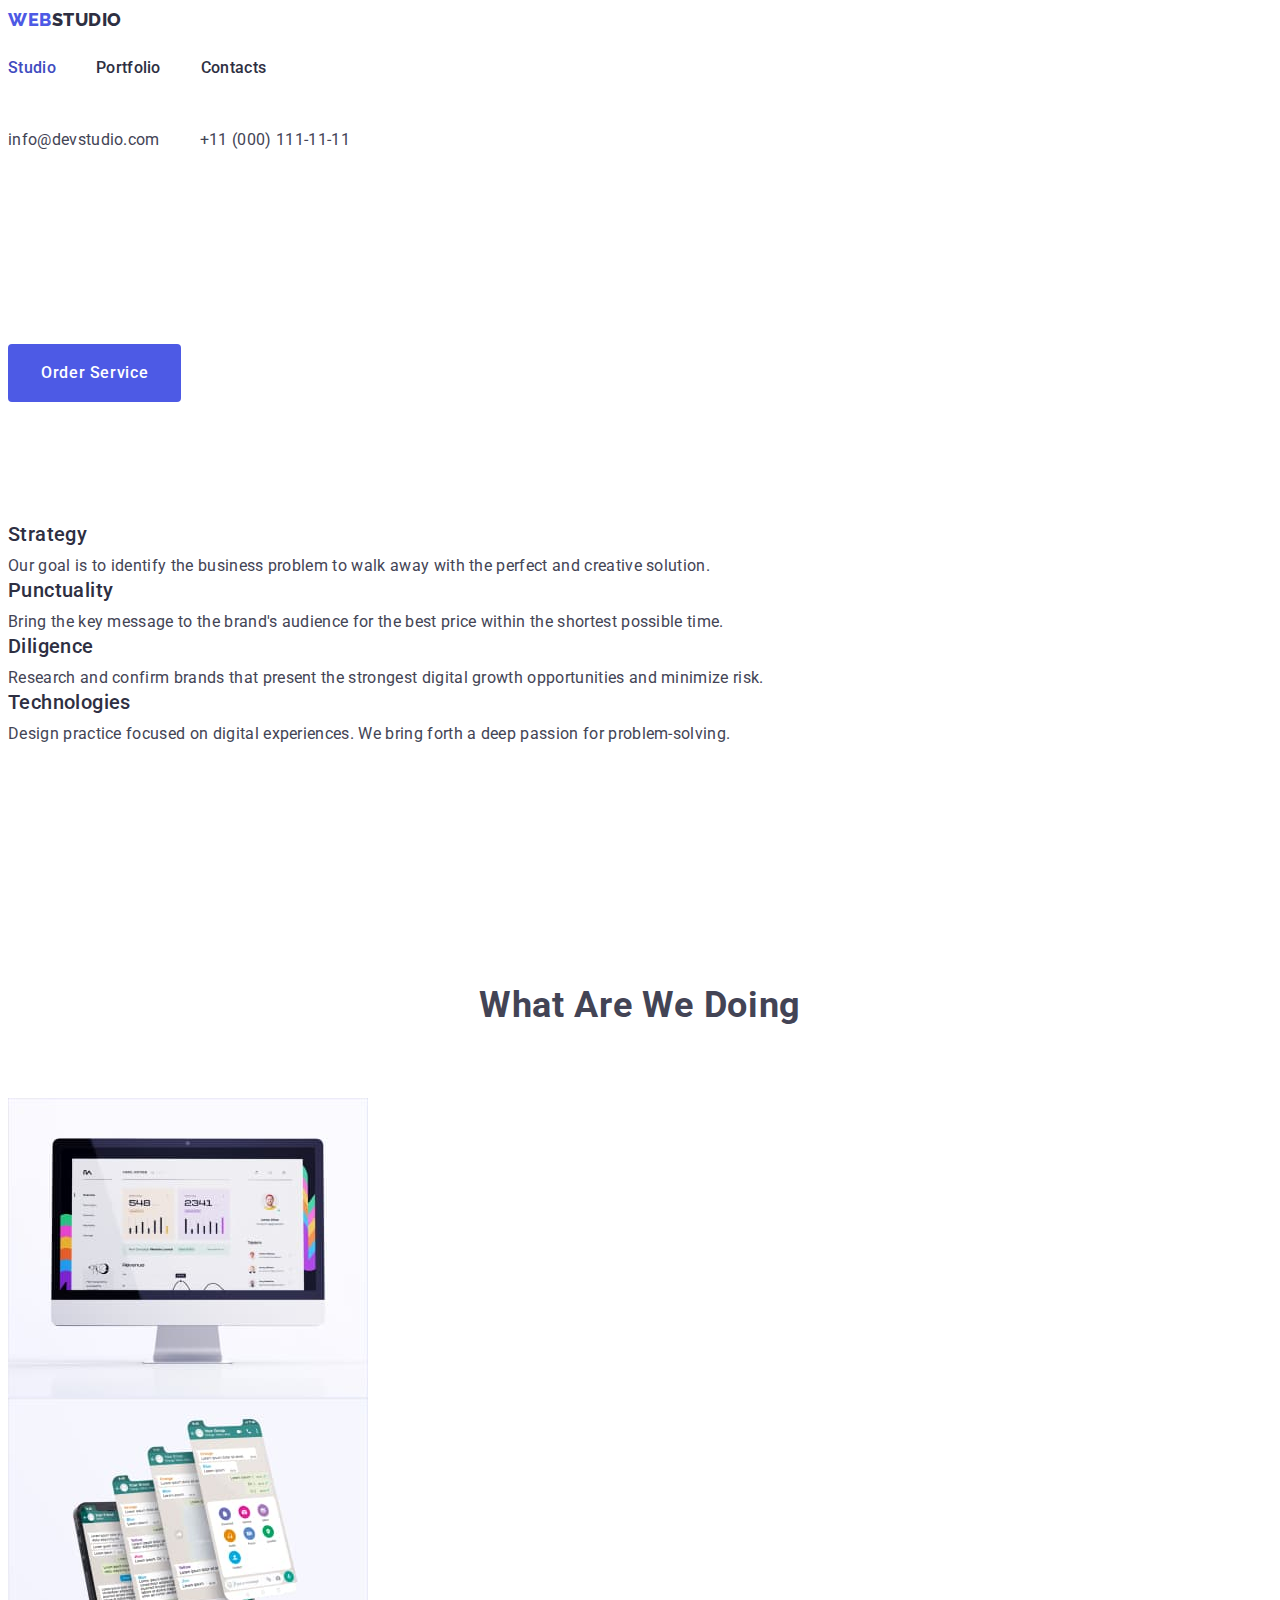
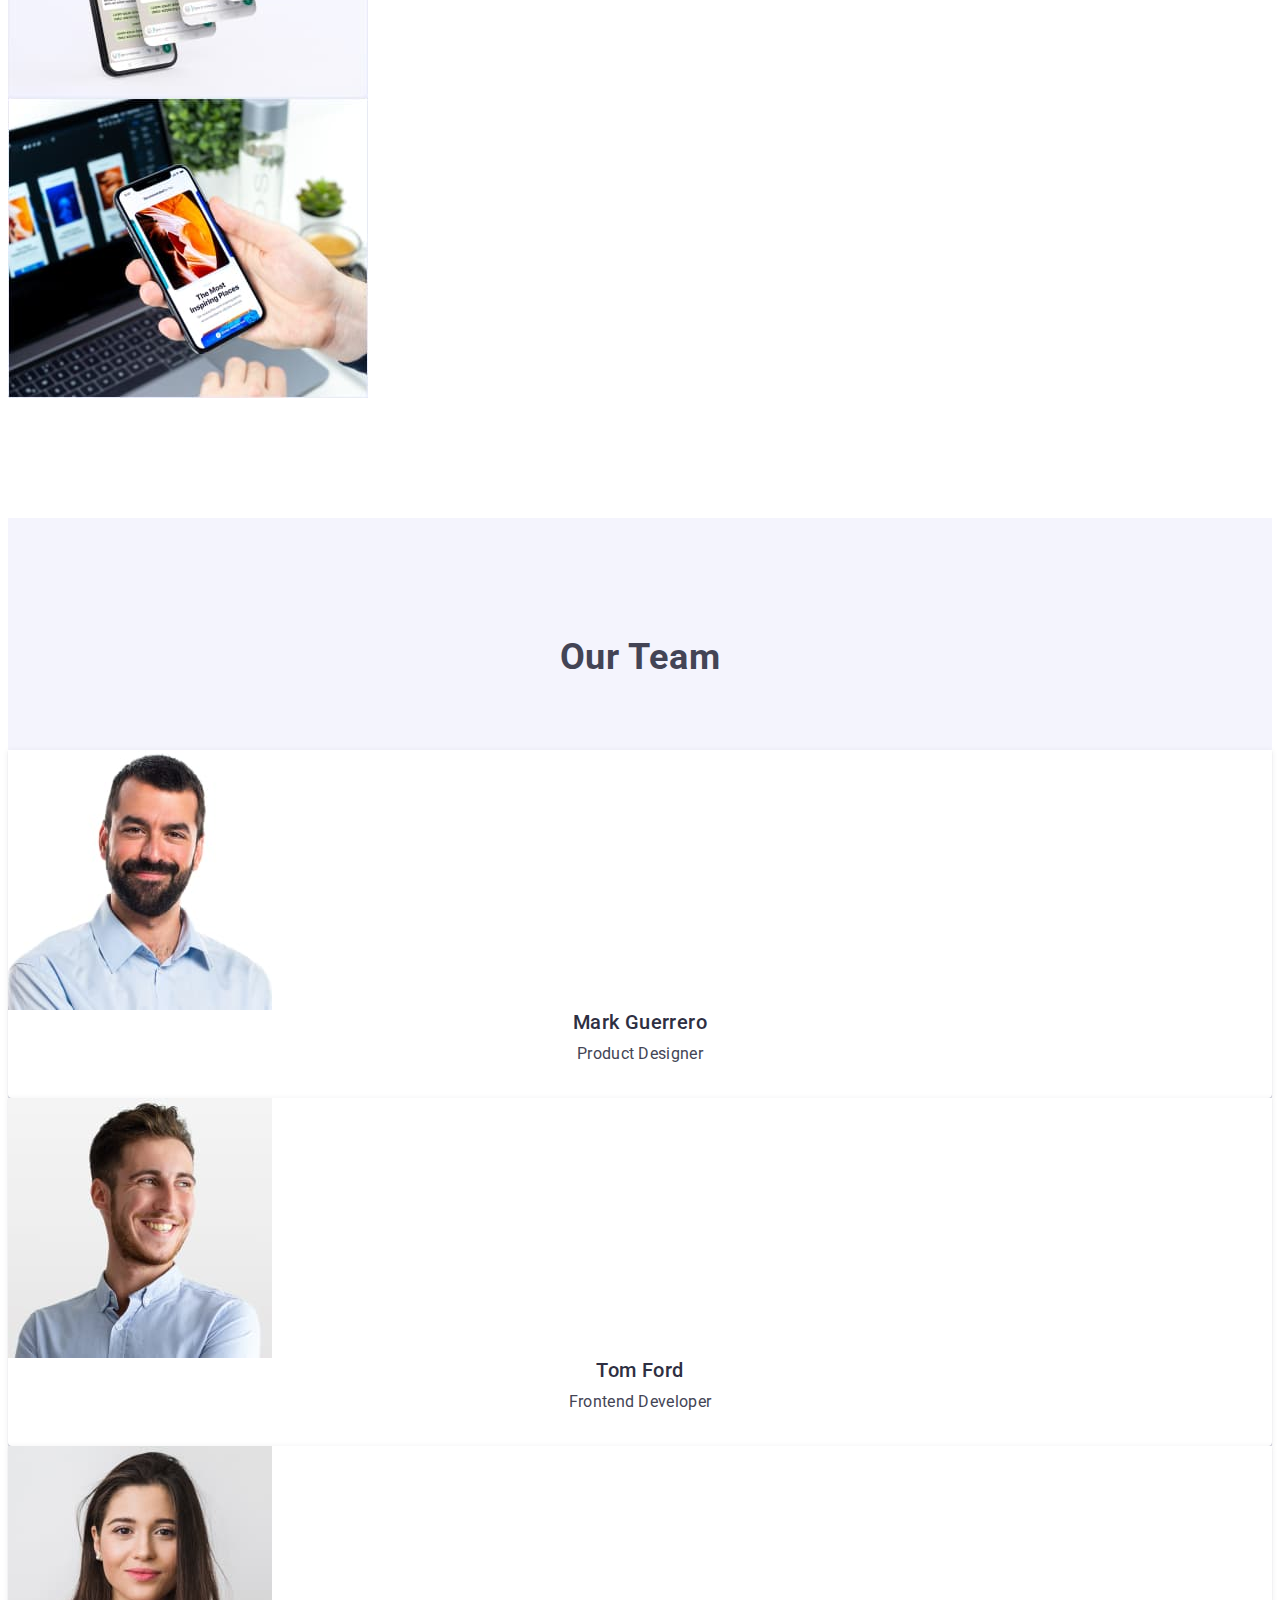
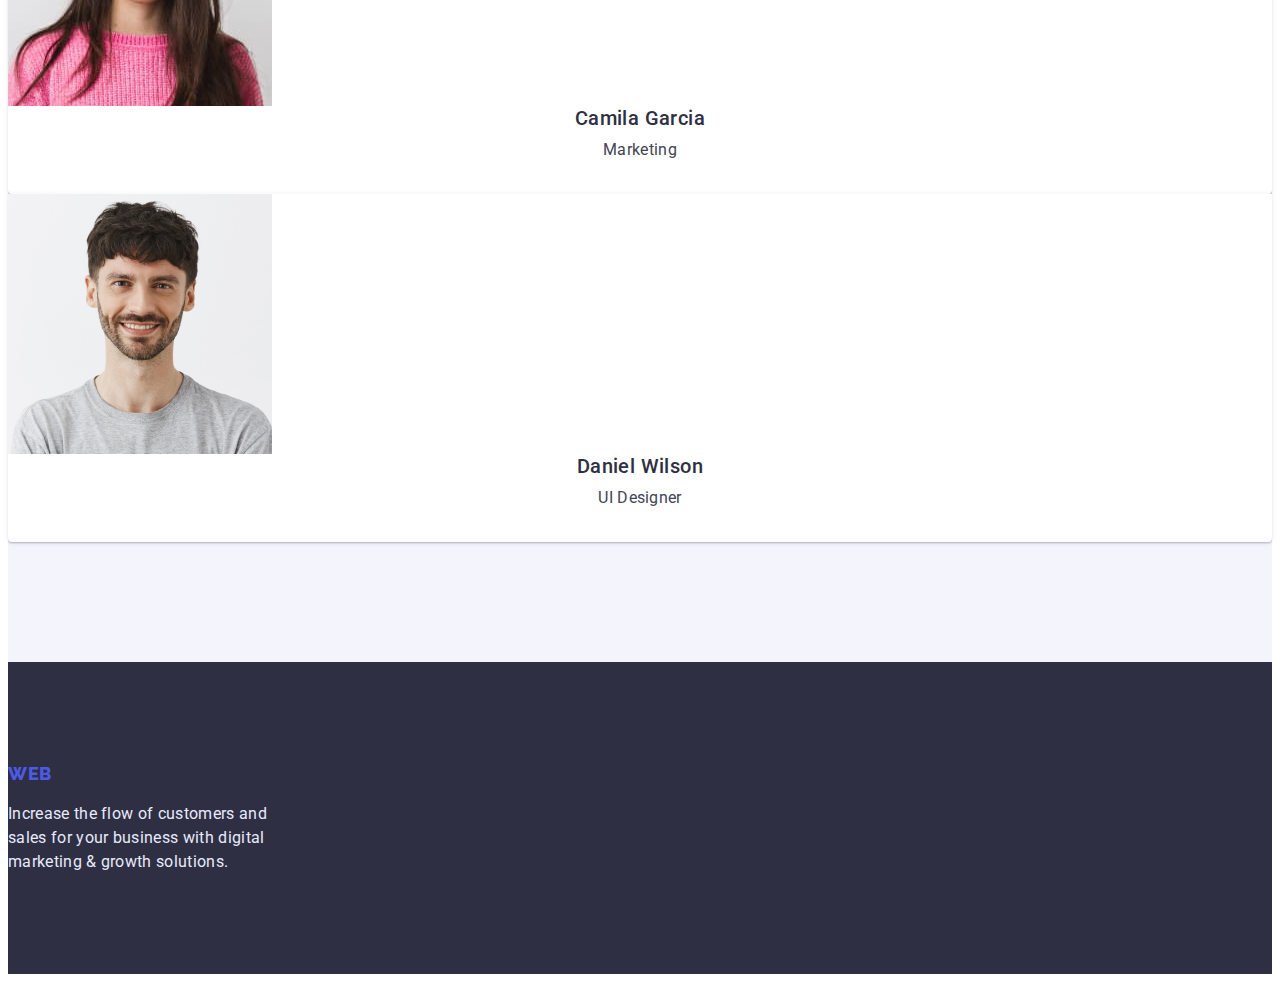
<file: index.html>
<!DOCTYPE html>
<html lang="en">
  <head>
    <meta charset="UTF-8" />
    <meta http-equiv="X-UA-Compatible" content="IE=edge" />
    <meta name="viewport" content="width=device-width, initial-scale=1.0" />
    <title>WebStudio</title>
    <link rel="preconnect" href="https://fonts.gstatic.com" />
    <link rel="preconnect" href="https://fonts.googleapis.com" />
    <link rel="preconnect" href="https://fonts.gstatic.com" crossorigin />
    <link
      href="https://fonts.googleapis.com/css2?family=Raleway:wght@800&family=Roboto:wght@400;500;700&display=swap"
      rel="stylesheet"
    />
    <link rel="stylesheet" href="./portfolio.html" />
    <link rel="stylesheet" href="./css/styles.css" />
  </head>

  <body>
    <!-- Header -->
    <header>
      <nav>
        <a href="./index.html" class="logo"
          >WEB<span class="logo-second">STUDIO</span></a
        >

        <ul class="site-nav">
          <li><a href="./index.html" class="link current">Studio</a></li>
          <li><a href="./portfolio.html" class="link">Portfolio</a></li>
          <li><a href="" class="link">Contacts</a></li>
        </ul>
      </nav>
      <address>
        <ul class="address-pages">
          <li>
            <a href="mailto:info@devstudio.com" class="mail link"
              >info@devstudio.com</a
            >
          </li>
          <li>
            <a href="tel:+110001111111" class="phone link"
              >+11 (000) 111-11-11</a
            >
          </li>
        </ul>
      </address>
    </header>

    <main>
      <!-- Hero section -->
      <section class="hero-section">
        <h1 class="hero-title">
          Effective Solutions <br />
          for Your Business
        </h1>
        <button class="hero-button" type="button">Order Service</button>
      </section>
      <!-- секція2 Benefits-->
      <section class="section">
        <h2 hidden>Our benefits</h2>
        <ul class="list">
          <li class="item">
            <h3 class="section-subtitle">Strategy</h3>
            <p class="section-text">
              Our goal is to identify the business problem to walk away with the
              perfect and creative solution.
            </p>
          </li>
          <li>
            <h3 class="section-subtitle">Punctuality</h3>
            <p class="section-text">
              Bring the key message to the brand's audience for the best price
              within the shortest possible time.
            </p>
          </li>
          <li>
            <h3 class="section-subtitle">Diligence</h3>
            <p class="section-text">
              Research and confirm brands that present the strongest digital
              growth opportunities and minimize risk.
            </p>
          </li>
          <li>
            <h3 class="section-subtitle">Technologies</h3>
            <p class="section-text">
              Design practice focused on digital experiences. We bring forth a
              deep passion for problem-solving.
            </p>
          </li>
        </ul>
      </section>
      <!-- секція3 -->
      <section class="section">
        <h2 class="section-title">What are we doing</h2>
        <ul class="list">
          <li>
            <img src="./images/img1.jpg" alt="img" width="360" height="300" />
          </li>
          <li>
            <img src="./images/img2.jpg" alt="img" width="360" height="300" />
          </li>
          <li>
            <img src="./images/img3.jpg" alt="img" width="360" height="300" />
          </li>
        </ul>
      </section>
      <!-- секція 4 OUR TEAM -->
      <section class="section team">
        <h2 class="section-title">Our Team</h2>
        <ul class="list">
          <li class="team-list">
            <img
              src="./images/photo1.jpg"
              alt="Mark Guerrero"
              width="264"
              height="260"
            />
            <h3 class="section-subtitle">Mark Guerrero</h3>
            <p class="section-text">Product Designer</p>
          </li>
          <li class="team-list">
            <img
              src="./images/photo2.jpg"
              alt="Tom Ford"
              width="264"
              height="260"
            />
            <h3 class="section-subtitle">Tom Ford</h3>
            <p class="section-text">Frontend Developer</p>
          </li>
          <li class="team-list">
            <img
              src="./images/photo3.jpg"
              alt="Camila Garcia"
              width="264"
              height="260"
            />
            <h3 class="section-subtitle">Camila Garcia</h3>
            <p class="section-text">Marketing</p>
          </li>
          <li class="team-list">
            <img
              src="./images/photo4.jpg"
              alt="Daniel Wilson"
              width="264"
              height="260"
            />
            <h3 class="section-subtitle">Daniel Wilson</h3>
            <p class="section-text">UI Designer</p>
          </li>
        </ul>
      </section>
    </main>

    <footer class="footer">
      <a href="./index.html" class="logo"
        >WEB<span class="logo-second">STUDIO</span></a
      >
      <p class="footer-text">
        Increase the flow of customers and sales for your business with digital
        marketing & growth solutions.
      </p>
    </footer>
  </body>
</html>
</file>
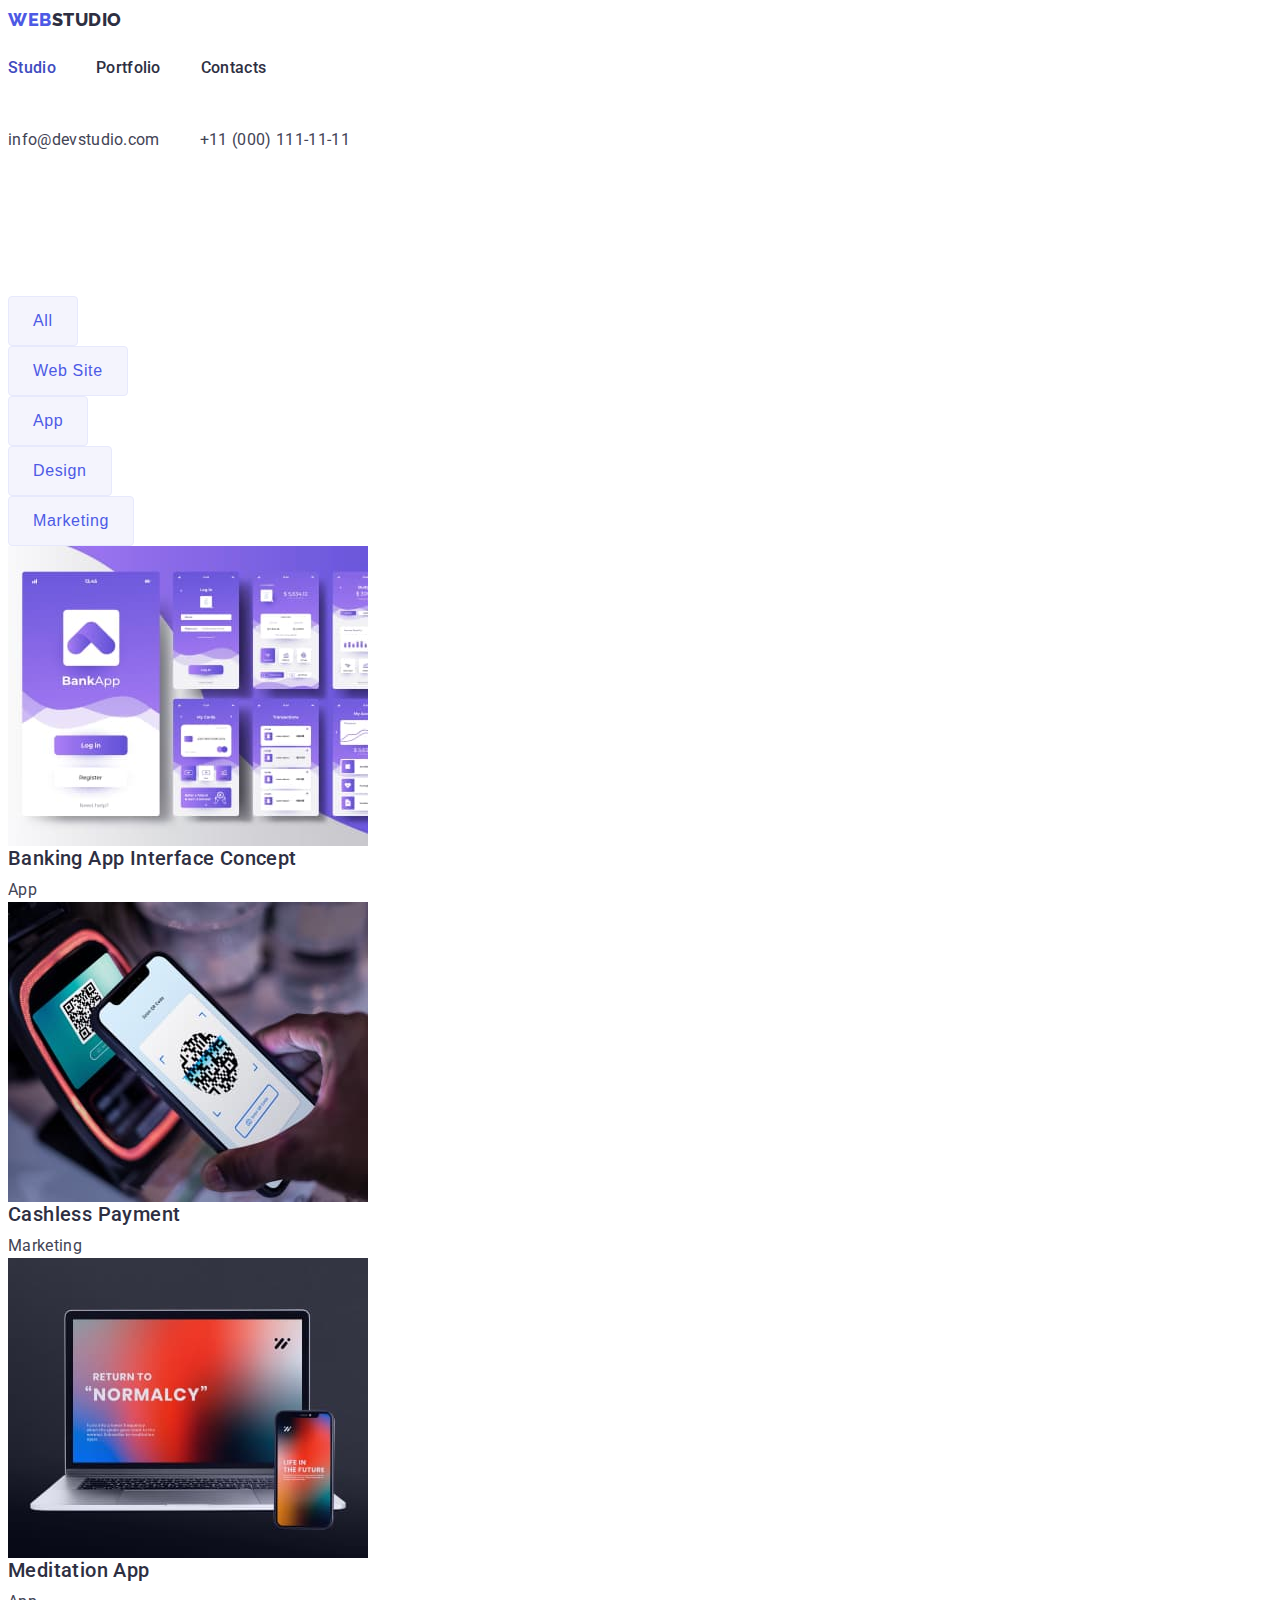
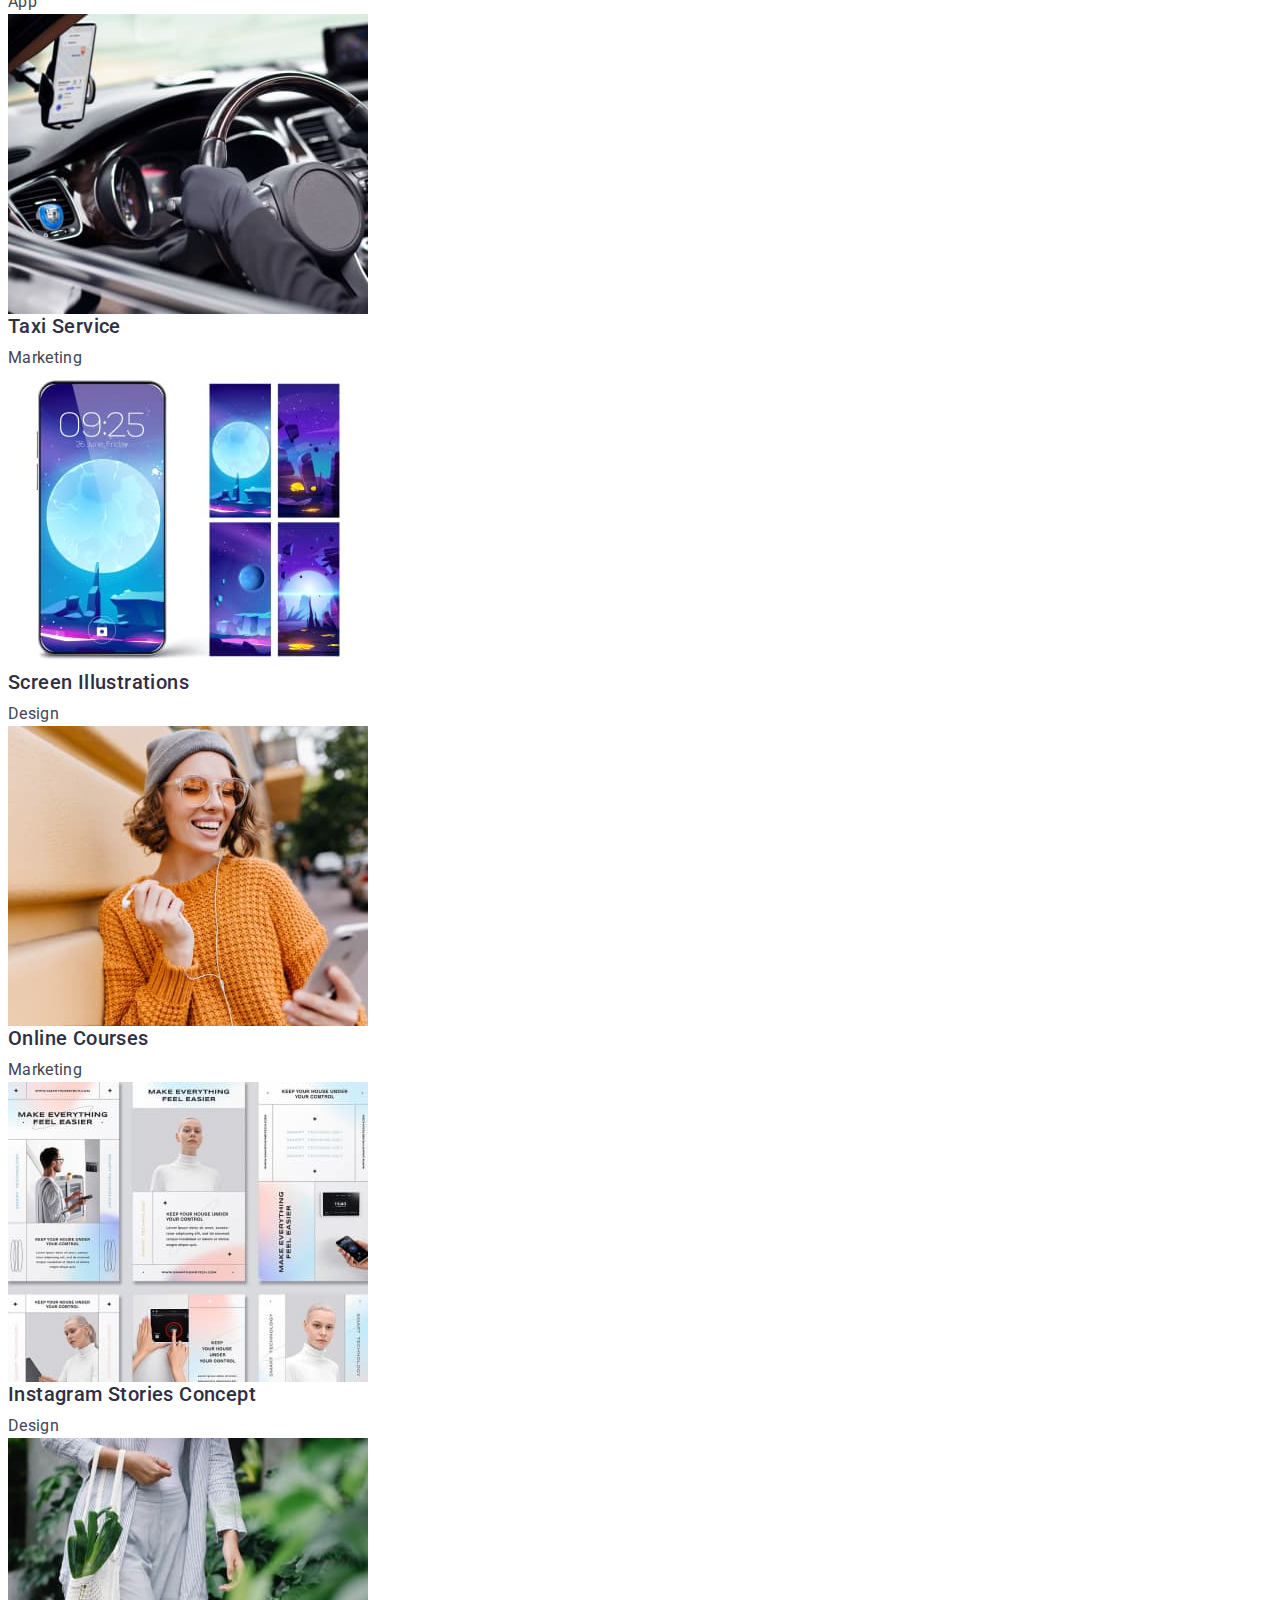
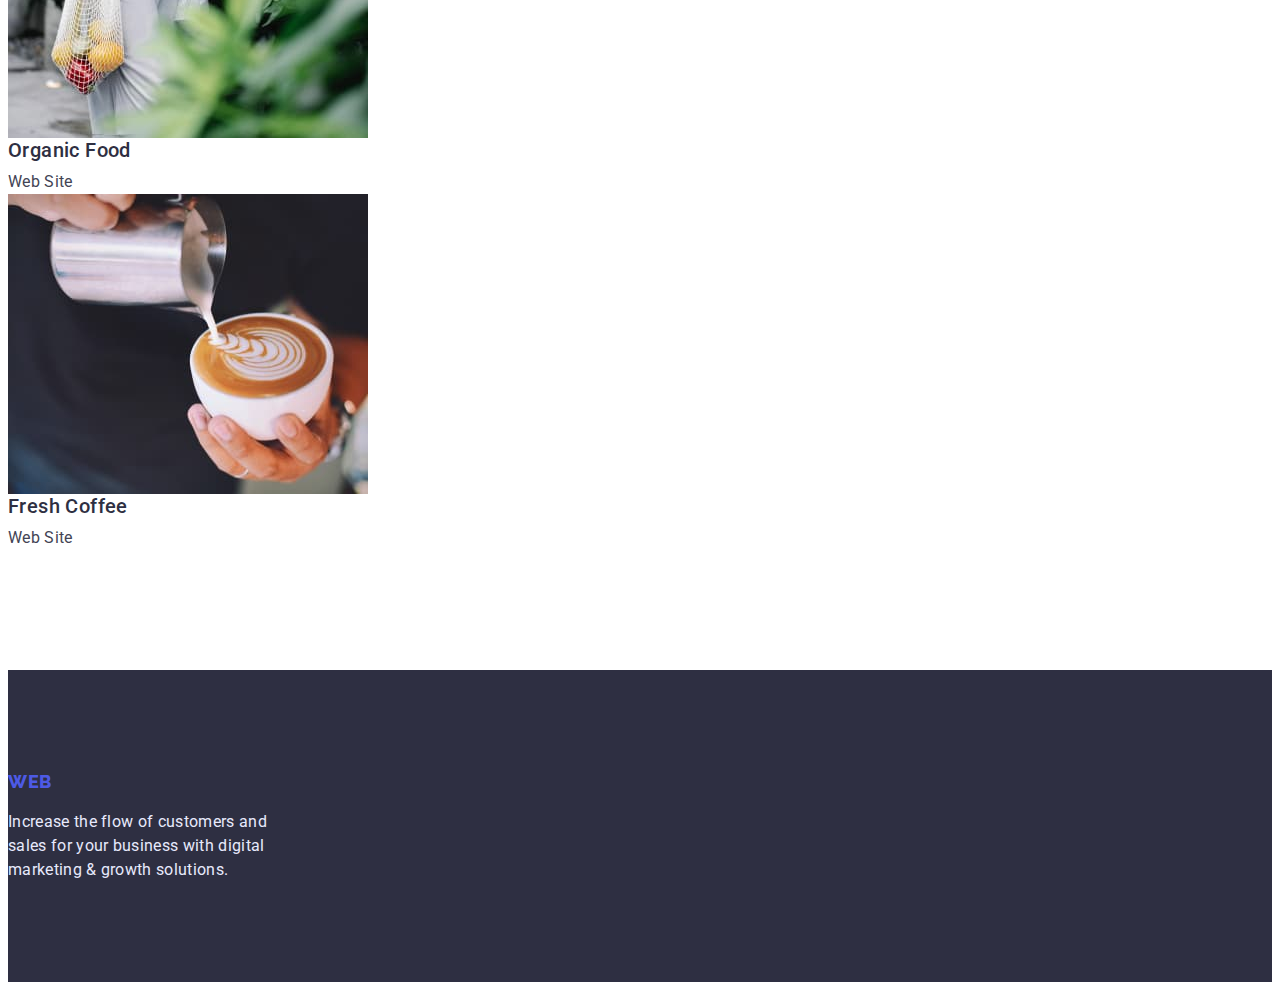
<file: portfolio.html>
<!DOCTYPE html>
<html lang="en">
  <head>
    <meta charset="UTF-8" />
    <meta http-equiv="X-UA-Compatible" content="IE=edge" />
    <meta name="viewport" content="width=device-width, initial-scale=1.0" />
    <title>Portfolio</title>
    <link rel="stylesheet" href="./index.html" />
    <link rel="stylesheet" href="./css/styles.css" />
    <link rel="preconnect" href="https://fonts.gstatic.com" />
    <link rel="preconnect" href="https://fonts.googleapis.com" />
    <link rel="preconnect" href="https://fonts.gstatic.com" crossorigin />
    <link
      href="https://fonts.googleapis.com/css2?family=Raleway:wght@800&family=Roboto:wght@400;500;700&display=swap"
      rel="stylesheet"
    />
  </head>

  <body>
    <!-- Header -->
    <header>
      <nav>
        <a href="./index.html" class="logo"
          >WEB<span class="logo-second">STUDIO</span></a
        >

        <ul class="site-nav">
          <li><a href="./index.html" class="link current">Studio</a></li>
          <li><a href="./portfolio.html" class="link">Portfolio</a></li>
          <li><a href="" class="link">Contacts</a></li>
        </ul>
      </nav>
      <address>
        <ul class="address-pages">
          <li>
            <a href="mailto:info@devstudio.com" class="mail link"
              >info@devstudio.com</a
            >
          </li>
          <li>
            <a href="tel:+110001111111" class="phone link"
              >+11 (000) 111-11-11</a
            >
          </li>
        </ul>
      </address>
    </header>

    <main>
      <section class="section">
        <h1 hidden>Our portfolio</h1>
        <ul class="list">
          <li><button class="portfolio-button" type="button">All</button></li>
          <li>
            <button class="portfolio-button" type="button">Web Site</button>
          </li>
          <li><button class="portfolio-button" type="button">App</button></li>
          <li>
            <button class="portfolio-button" type="button">Design</button>
          </li>
          <li>
            <button class="portfolio-button" type="button">Marketing</button>
          </li>
        </ul>
        <ul class="list">
          <li class="portfolio-list">
            <a class="portfolio-links" href="">
              <img
                src="./images/portfolio/bank-app.jpg"
                alt="banking app"
                width="360"
                height="300"
              />
              <h2 class="section-subtitle">Banking App Interface Concept</h2>
              <p class="section-text">App</p>
            </a>
          </li>
          <li>
            <a class="portfolio-links" href="">
              <img
                src="./images/portfolio/cashless-payment.jpg"
                alt="cashless payment"
                width="360"
                height="300"
              />
              <h2 class="section-subtitle">Cashless Payment</h2>
              <p class="section-text">Marketing</p>
            </a>
          </li>
          <li>
            <a class="portfolio-links" href="">
              <img
                src="./images/portfolio/meditation-app.jpg"
                alt="meditation app"
                width="360"
                height="300"
              />
              <h2 class="section-subtitle">Meditation App</h2>
              <p class="section-text">App</p>
            </a>
          </li>
          <li>
            <a class="portfolio-links" href="">
              <img
                src="./images/portfolio/taxi-service.jpg"
                alt="taxi service"
                width="360"
                height="300"
              />
              <h2 class="section-subtitle">Taxi Service</h2>
              <p class="section-text">Marketing</p>
            </a>
          </li>

          <li>
            <a class="portfolio-links" href="">
              <img
                src="./images/portfolio/screen-illustrations.jpg"
                alt="screen illustrations"
                width="360"
                height="300"
              />
              <h2 class="section-subtitle">Screen Illustrations</h2>
              <p class="section-text">Design</p>
            </a>
          </li>
          <li>
            <a class="portfolio-links" href="">
              <img
                src="./images/portfolio/online-courses.jpg"
                alt="online courses"
                width="360"
                height="300"
              />
              <h2 class="section-subtitle">Online Courses</h2>
              <p class="section-text">Marketing</p>
            </a>
          </li>
          <li>
            <a class="portfolio-links" href="">
              <img
                src="./images/portfolio/instagram-stories.jpg"
                alt="instagram stories concept"
                width="360"
                height="300"
              />
              <h2 class="section-subtitle">Instagram Stories Concept</h2>
              <p class="section-text">Design</p>
            </a>
          </li>
          <li>
            <a class="portfolio-links" href="">
              <img
                src="./images/portfolio/organic-food.jpg"
                alt="organic food"
                width="360"
                height="300"
              />
              <h2 class="section-subtitle">Organic Food</h2>
              <p class="section-text">Web Site</p>
            </a>
          </li>

          <li>
            <a class="portfolio-links" href="">
              <img
                src="./images/portfolio/fresh-coffee.jpg"
                alt="cup of coffee"
                width="360"
                height="300"
              />
              <h2 class="section-subtitle">Fresh Coffee</h2>
              <p class="section-text">Web Site</p>
            </a>
          </li>
        </ul>
      </section>
    </main>

    <footer class="footer">
      <a href="./index.html" class="logo"
        >WEB<span class="logo-second">STUDIO</span></a
      >
      <p class="footer-text">
        Increase the flow of customers and sales for your business with digital
        marketing & growth solutions.
      </p>
    </footer>
  </body>
</html>
</file>
<file: css/styles.css>
:root {
  --primary-text-color: #434455; /* SLATE */
  --primary-color: #2e2f42; /* NAVY BLUE */
  --accent-color: #4d5ae5; /* IRIS*/
  --secondary-background-color: #f4f4fd; /* CLOUD */
  --accent-color-focus: #404bbf; /* OCEAN */
  --border-color: #e7e9fc; /* CORNFLOWER */
  --invert-white-color: #fff; /* WHITE */
}

body {
  color: var(--primary-text-color);
  background-color: var(--invert-white-color);
  font-family: 'Roboto', sans-serif;
  font-size: 16px;
}

p,
h1,
h2,
h3,
h4,
h5,
h6 {
  margin-top: 0;
}

ul {
  margin: 0;
  padding: 0;
}

img {
  display: block;
  max-width: 100%;
  height: auto;
}

.container {
  width: 1158px;
  padding: 0 15px;
  margin: 0 auto;
}

.visually-hidden {
  position: absolute;
  width: 1px;
  height: 1px;
  margin: -1px;
  border: 0;
  padding: 0;

  white-space: nowrap;
  clip-path: inset(100%);
  clip: rect(0 0 0 0);
  overflow: hidden;
}

.section {
  padding: 120px 0;
}

.link {
  text-decoration: none;
}

/* Header */

.header {
  border-bottom: 1px solid var(--border-color);
}

.site-nav,
.address-pages,
.list {
  list-style: none;
}

.header-container {
  display: flex;
  align-items: center;
}

.header-nav {
  display: flex;
  align-items: center;
  flex-grow: 1;
  gap: 76px;
}

.logo {
  color: var(--accent-color);
  font-family: 'Raleway', sans-serif;
  font-weight: 800;
  font-size: 18px;
  line-height: 1.33;
  letter-spacing: 0.03em;
  text-decoration: none;
}

.logo-second {
  color: var(--primary-color);
}

.logo .inverted {
  color: var(--secondary-background-color);
}

.site-nav {
  display: flex;
  gap: 40px;
}

.site-nav .link {
  color: var(--primary-color);
  font-weight: 500;
  text-decoration: none;
  line-height: 1.5;
  letter-spacing: 0.02em;
  padding: 24px 0;

  display: block;
}

.site-nav .link:hover,
.site-nav .link:focus {
  color: var(--accent-color-focus);
}

.site-nav .link.current {
  color: var(--accent-color-focus);
}

.address-pages {
  align-items: center;
  gap: 40px;
  display: flex;
  padding: 24px 0;
}

.address-pages .mail,
.address-pages .phone {
  color: var(--primary-text-color);
  font-style: normal;
  line-height: 1.5;
  text-decoration: none;
  letter-spacing: 0.02em;
}

.address-pages .mail:hover,
.address-pages .mail:focus {
  color: var(--accent-color-focus);
}

/* Hero */
.hero {
  padding-top: 188px;
  padding-bottom: 188px;

  text-align: center;
  background-color: #2e2f42;
}

.hero-title {
  width: 496px;
  margin-left: auto;
  margin-right: auto;
  margin-bottom: 48px;

  color: var(--invert-white-color);
  font-size: 56px;
  line-height: 1.07;
  text-align: center;
  letter-spacing: 0.02em;
}

.hero-button {
  display: inline-block;
  border-radius: 4px;
  padding: 16px 32px;
  border: 1px solid transparent;

  color: var(--invert-white-color);
  background-color: var(--accent-color);
  font-family: 'Roboto', sans-serif;
  font-weight: 500;
  font-size: 16px;
  line-height: 1.5;
  align-items: center;
  letter-spacing: 0.04em;
  cursor: pointer;
}

.hero-button:hover,
.hero-button:focus {
  background-color: var(--accent-color-focus);
}

/* Benefit section */

.benefits-list {
  display: flex;
  justify-content: center;
  gap: 24px;
}

.benefits-item {
  flex-basis: calc((100% - 72px) / 4);
}

.services {
  display: flex;
  justify-content: center;
  flex-grow: 1;
  gap: 24px;
  flex-basis: calc((100% - 24px) /);
}

.item-name {
  font-weight: 500;
  font-size: 20px;
  line-height: 1.2;
  letter-spacing: 0.02em;
}

/* About section */
.about {
  padding-top: 0;
}

/* TEAM section  */

.team-faces {
  display: flex;
  justify-content: center;
  gap: 24px;
  flex-basis: calc((100% - 24px) / 3);
}

.team {
  background-color: var(--secondary-background-color);
}

.section-title {
  margin-bottom: 72px;

  font-size: 36px;
  line-height: 1.11;
  text-align: center;
  letter-spacing: 0.02em;
  text-transform: capitalize;
}

.section-subtitle {
  margin-bottom: 8px;

  font-weight: 500;
  font-size: 20px;
  line-height: 1.2;
  letter-spacing: 0.02em;
  color: var(--primary-color);
}

.section-text {
  line-height: 1.5;
  letter-spacing: 0.02em;
  color: var(--primary-text-color);

  margin-bottom: 0;
}

.team-list {
  background-color: var(--invert-white-color);
  padding-bottom: 32px;
  text-align: center;

  box-shadow: 0px 1px 6px rgba(46, 47, 66, 0.08),
    0px 1px 1px rgba(46, 47, 66, 0.16), 0px 2px 1px rgba(46, 47, 66, 0.08);
  border-radius: 0px 0px 4px 4px;
}

.image {
  margin-bottom: 32px;
}

/* PORTFOLIO Styles*/

.portfolio {
  padding-top: 96px;
}

.section .portfolio {
  padding-top: 96px;
}

.buttons {
  display: flex;
  gap: 24px;
  margin-bottom: 72px;
  justify-content: center;
}

.portfolio-button {
  color: var(--accent-color);
  background-color: var(--secondary-background-color);
  border: 1px solid var(--border-color);
  padding: 12px 24px;
  border-radius: 4px;

  font-weight: 500;
  font-size: 16px;
  line-height: 1.5;
  letter-spacing: 0.04em;
}

.portfolio-button:hover,
.portfolio-button:focus {
  color: var(--invert-white-color);
  background-color: var(--accent-color-focus);
  cursor: pointer;
}

.portfolio-links {
  text-decoration: none;
}

.portfolio-list {
  background: var(--invert-white-color);

  flex-basis: calc((100% - 48px) / 3);
}

.cards-set {
  display: flex;
  flex-wrap: wrap;
  row-gap: 48px;
  column-gap: 24px;
}

.img-descr {
  padding: 32px 16px;
  border: 1px solid var(--border-color);
}

/* Footer */

.footer {
  padding-top: 100px;
  padding-bottom: 100px;

  background-color: var(--primary-color);
}

.footer-text {
  color: var(--border-color);
  line-height: 1.5;
  letter-spacing: 0.02em;
  width: 264px;
  margin-top: 16px;
  margin-bottom: 0;
}
</file>
